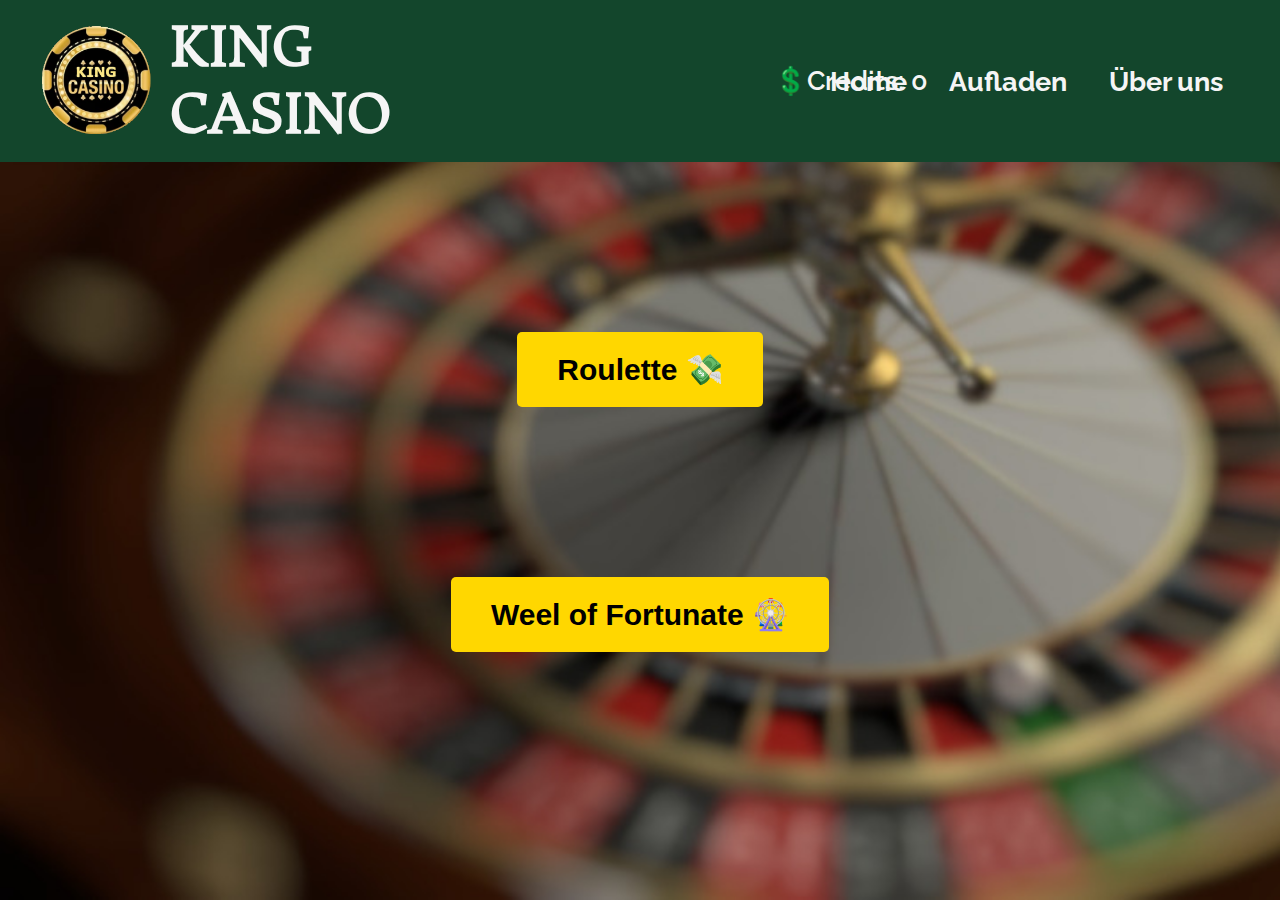
<file: index.html>
<!DOCTYPE html>
<html lang="de">

<head>
  <meta charset="UTF-8">
  <title>King Casino</title>
  <link rel="stylesheet" href="style.css">
  <script src="https://cdnjs.cloudflare.com/ajax/libs/gsap/3.9.1/gsap.min.js"></script>
  <script src="script.js" defer></script>

  <!--Font-->
  <link rel="preconnect" href="https://fonts.googleapis.com">
  <link rel="preconnect" href="https://fonts.gstatic.com" crossorigin>
  <link href="https://fonts.googleapis.com/css2?family=Raleway:ital,wght@0,100..900;1,100..900&display=swap" rel="stylesheet">
  

  <link rel="preconnect" href="https://fonts.googleapis.com">
  <link rel="preconnect" href="https://fonts.gstatic.com" crossorigin>
  <link href="https://fonts.googleapis.com/css2?family=Donegal+One&display=swap" rel="stylesheet">
</head>

<body>
  <header>
    <div id="home_links">
      <a id="link1" class="home_link" href="index.html">Home</a>
      <a id="link2" class="home_link" href="aufladen.html">Aufladen</a>
      <a id="link3" class="home_link" href="about.html">Über uns</a>
    </div>

    <div id="logo">
      <a href="index.html">
        <img src="image/KingCasino_logo2.png" alt="King Casino Logo">
      </a>
    </div>

    <div id="ueberschrift">
      <h1>KING CASINO</h1>
    </div>
    
    <p id="credit">💲Credits: <span id="counter">0</span></p>
    
  </header>

  <div class="bt_roulette">
    <a id="roulett_link" class="links" href="roulett.html"><button>Roulette 💸</button></a>
  </div> 

  <div class="bt_weel">
    <a id="weel_link" class="links" href="weelOfFortunate.html"><button>Weel of Fortunate 🎡</button></a>
  </div> 

  <footer>
    
  </footer>

</body>

</html>
</file>
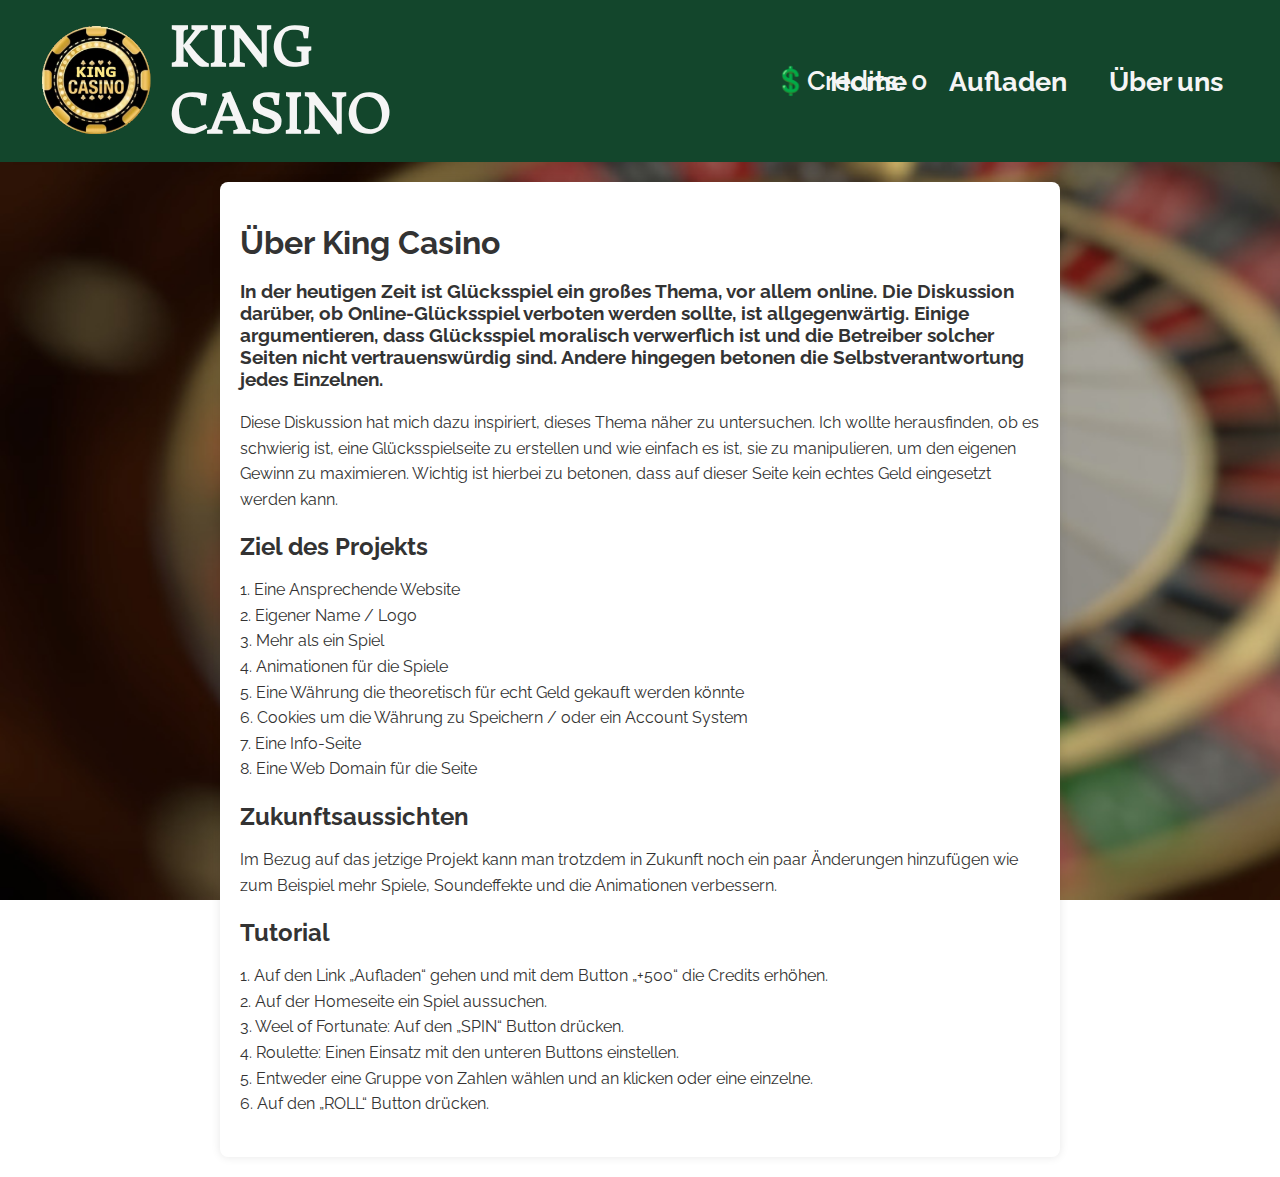
<file: about.html>
<!DOCTYPE html>
<html lang="de">
<head>
  <meta charset="UTF-8">
  <title>King Casino</title>
  <link rel="stylesheet" href="style.css">
  <script src="https://cdnjs.cloudflare.com/ajax/libs/gsap/3.9.1/gsap.min.js"></script>
  <script src="script.js" defer></script>

  <!-- Font -->
  <link rel="preconnect" href="https://fonts.googleapis.com">
  <link rel="preconnect" href="https://fonts.gstatic.com" crossorigin>
  <link href="https://fonts.googleapis.com/css2?family=Raleway:ital,wght@0,100..900;1,100..900&display=swap" rel="stylesheet">

  <link rel="preconnect" href="https://fonts.googleapis.com">
  <link rel="preconnect" href="https://fonts.gstatic.com" crossorigin>
  <link href="https://fonts.googleapis.com/css2?family=Donegal+One&display=swap" rel="stylesheet">
</head>

<body>
  <header>
    <div id="home_links">
      <a id="link1" class="home_link" href="index.html">Home</a>
      <a id="link2" class="home_link" href="aufladen.html">Aufladen</a>
      <a id="link3" class="home_link" href="about.html">Über uns</a>
    </div>

    <div id="logo">
      <a href="index.html">
        <img src="image/KingCasino_logo2.png" alt="King Casino Logo">
      </a>
    </div>

    <div id="ueberschrift">
      <h1>KING CASINO</h1>
    </div>

    <p id="credit">💲Credits: <span id="counter">0</span></p>
  </header>

  <main>
    <div class="content">
      <h1>Über King Casino</h1>
      <p class="intro">
        In der heutigen Zeit ist Glücksspiel ein großes Thema, vor allem online. Die Diskussion darüber, ob Online-Glücksspiel verboten werden sollte, ist allgegenwärtig. Einige argumentieren, dass Glücksspiel moralisch verwerflich ist und die Betreiber solcher Seiten nicht vertrauenswürdig sind. Andere hingegen betonen die Selbstverantwortung jedes Einzelnen.
      </p>
      <p class="body-text">
        Diese Diskussion hat mich dazu inspiriert, dieses Thema näher zu untersuchen. Ich wollte herausfinden, ob es schwierig ist, eine Glücksspielseite zu erstellen und wie einfach es ist, sie zu manipulieren, um den eigenen Gewinn zu maximieren. Wichtig ist hierbei zu betonen, dass auf dieser Seite kein echtes Geld eingesetzt werden kann.
      </p>

      <h2>Ziel des Projekts</h2>
      <p class="body-text">
        1. Eine Ansprechende Website <br>
        2. Eigener Name / Logo<br>
        3. Mehr als ein Spiel<br>
        4. Animationen für die Spiele<br>
        5. Eine Währung die theoretisch für echt Geld gekauft werden könnte<br>
        6. Cookies um die Währung zu Speichern / oder ein Account System<br>
        7. Eine Info-Seite<br>
        8. Eine Web Domain für die Seite<br>
      </p>

      <h2>Zukunftsaussichten</h2>
      <p class="body-text">
	      Im Bezug auf das jetzige Projekt kann man trotzdem in Zukunft noch ein paar 	Änderungen hinzufügen wie zum Beispiel mehr Spiele, Soundeffekte und die 	Animationen verbessern.
      </p>

      <h2>Tutorial</h2>
      <p class="body-text">
        1. Auf den Link „Aufladen“ gehen und mit dem Button „+500“ die Credits erhöhen. <br>
        2. Auf der Homeseite ein Spiel aussuchen. <br>
        3. Weel of Fortunate: Auf den „SPIN“ Button drücken. <br>
        4. Roulette: Einen Einsatz mit den unteren Buttons einstellen.<br>
        5. Entweder eine Gruppe von Zahlen wählen und an klicken oder eine einzelne.<br>
        6. Auf den „ROLL“ Button drücken. <br>
      </p>
    </div>
  </main>

  <footer>
    
  </footer>
</body>
</html>
</file>
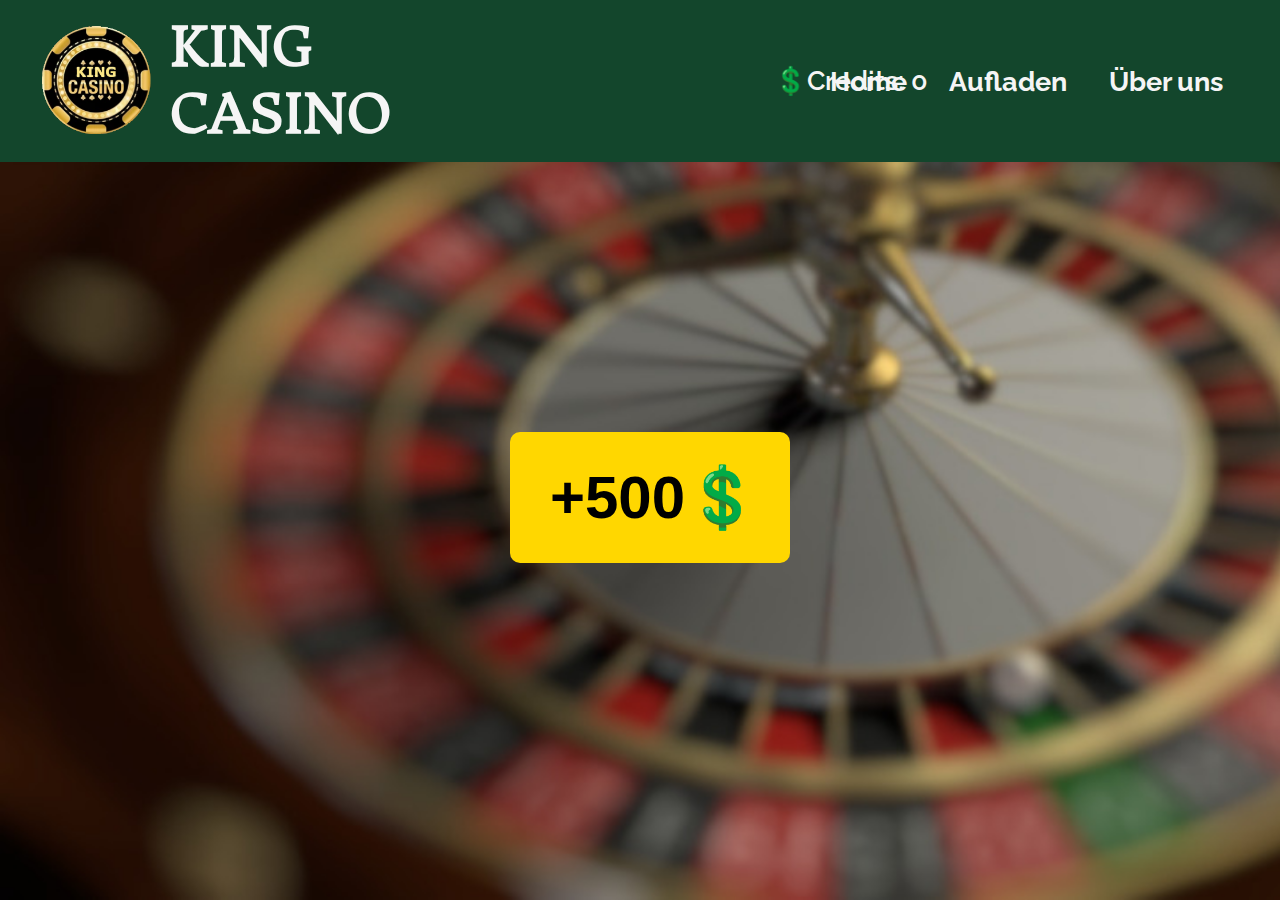
<file: aufladen.html>
<!DOCTYPE html>
<html lang="de">

<head>
  <meta charset="UTF-8">
  <title>King Casino</title>
  <link rel="stylesheet" href="style.css">
  <script src="https://cdnjs.cloudflare.com/ajax/libs/gsap/3.9.1/gsap.min.js"></script>
  <script src="script.js" defer></script>

  <!--Font-->
  <link rel="preconnect" href="https://fonts.googleapis.com">
  <link rel="preconnect" href="https://fonts.gstatic.com" crossorigin>
  <link href="https://fonts.googleapis.com/css2?family=Raleway:ital,wght@0,100..900;1,100..900&display=swap" rel="stylesheet">

  <link rel="preconnect" href="https://fonts.googleapis.com">
  <link rel="preconnect" href="https://fonts.gstatic.com" crossorigin>
  <link href="https://fonts.googleapis.com/css2?family=Donegal+One&display=swap" rel="stylesheet">
</head>

<body>
  <header>
    <!--
    <input type="checkbox" id="bt_toggle">
    <label for="tb_toggle" class="bt_toggle">
      <span class="bar"></span>
      <span class="bar"></span>
      <span class="bar"></span>
    </label>
    -->

    <div id="home_links">
      <a id="link1" class="home_link" href="index.html">Home</a>
      <a id="link2" class="home_link" href="aufladen.html">Aufladen</a>
      <a id="link3" class="home_link" href="about.html">Über uns</a>
    </div>

    <div id="logo">
      <a href="index.html">
        <img src="image/KingCasino_logo2.png" alt="King Casino Logo">
      </a>
    </div>

    <div id="ueberschrift">
      <h1>KING CASINO</h1>
    </div>
    
    <p id="credit">💲Credits: <span id="counter">0</span></p>
    
  </header>
  <div class="div_creditBT">
    <button id="bt_credit" onclick="addC()" >+500💲</button>
  </div>

  <footer>
  </footer>

</body>
</html>
</file>
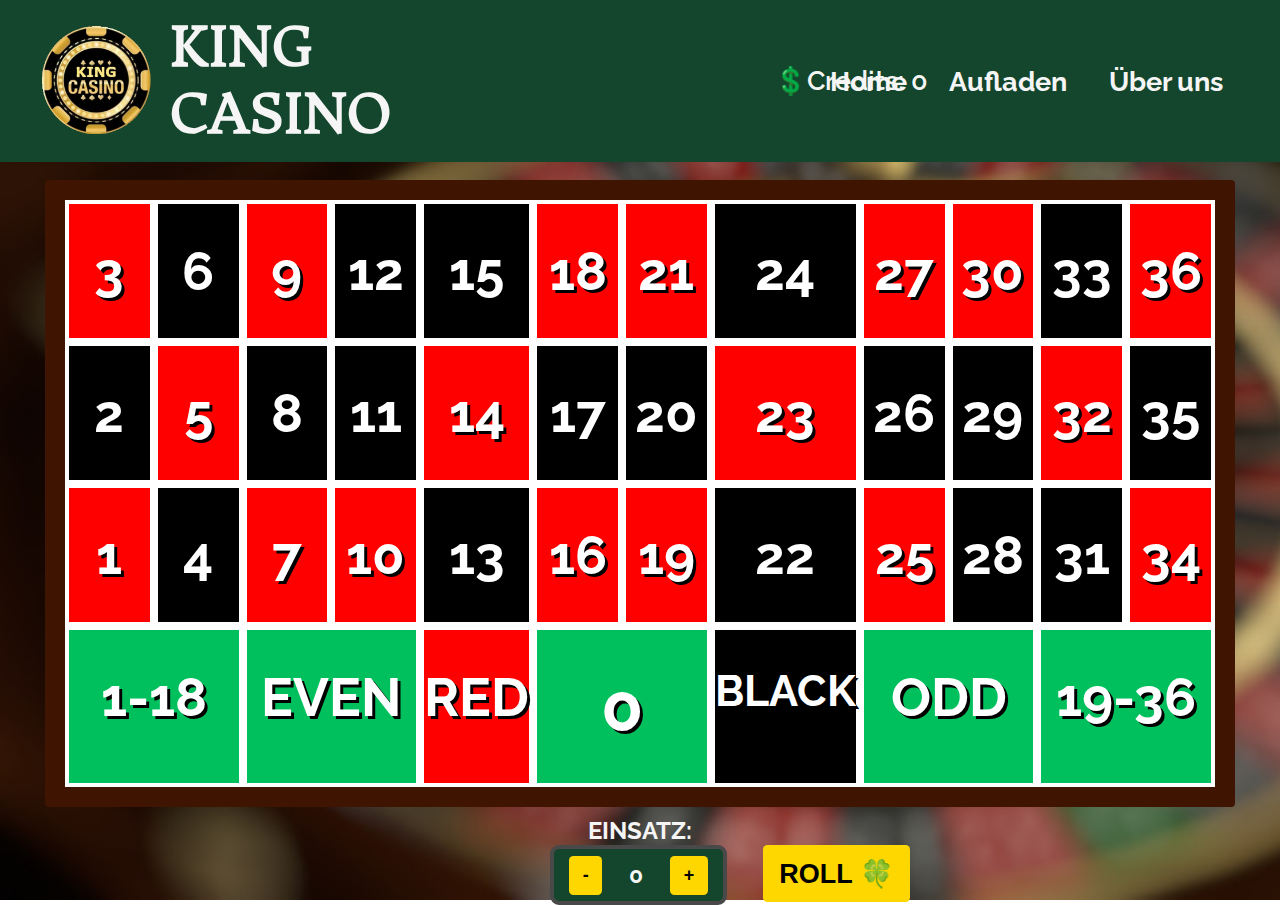
<file: roulett.html>
<!DOCTYPE html>
<html lang="de">
<head>
    <meta charset="UTF-8">
    <title>Roulette</title>
    <link rel="stylesheet" href="style.css">
    <script src="https://cdnjs.cloudflare.com/ajax/libs/gsap/3.9.1/gsap.min.js"></script>
    <script src="script.js" defer></script>

    <!--Font-->
    <link rel="preconnect" href="https://fonts.googleapis.com">
    <link rel="preconnect" href="https://fonts.gstatic.com" crossorigin>
    <link href="https://fonts.googleapis.com/css2?family=Raleway:ital,wght@0,100..900;1,100..900&display=swap" rel="stylesheet">

    <link rel="preconnect" href="https://fonts.googleapis.com">
    <link rel="preconnect" href="https://fonts.gstatic.com" crossorigin>
    <link href="https://fonts.googleapis.com/css2?family=Donegal+One&display=swap" rel="stylesheet">
</head>

<body>
  <header>
    <div id="home_links">
      <a id="link1" class="home_link" href="index.html">Home</a>
      <a id="link2" class="home_link" href="aufladen.html">Aufladen</a>
      <a id="link3" class="home_link" href="about.html">Über uns</a>
    </div>

    <div id="logo">
      <a href="index.html">
        <img src="image/KingCasino_logo2.png" alt="King Casino Logo">
      </a>
    </div>

    <div id="ueberschrift">
      <h1>KING CASINO</h1>
    </div>

    <p id="credit">💲Credits: <span id="counter">0</span></p>
  </header>

  <main>
    <div id="rouletteA">
      <img id="roulette_outer" class="roulette_img" src="image/roulette_outer.png" alt="FEHLER">
      <img id="roulette_inner" class="roulette_img" src="image/roulette_inner.png" alt="FEHLER">
      <img id="roulette_kugel" src="image/roulette_kugel.png" alt="FEHLER">
    </div>

    <div class="container">
      <!--Row 1-->
      <div class="red" onclick="f3()"><p>3</p><img id="3" class="red_nr to18_nr odd_nr" src="image/roulette_chip2.png" onmouseenter="hover(this)" onmouseout="hover_end(this)"></div>
      <div class="black" onclick="f6()"><p>6</p><img id="6" class="black_nr to18_nr even_nr" src="image/roulette_chip2.png" onmouseenter="hover(this)" onmouseout="hover_end(this)"></div>
      <div class="red" onclick="f9()"><p>9</p><img id="9" class="red_nr to18_nr odd_nr" src="image/roulette_chip2.png" onmouseenter="hover(this)" onmouseout="hover_end(this)"></div>
      <div class="black" onclick="f12()"><p>12</p><img id="12" class="black_nr to18_nr even_nr" src="image/roulette_chip2.png" onmouseenter="hover(this)" onmouseout="hover_end(this)"></div>
      <div class="black" onclick="f15()"><p>15</p><img id="15" class="black_nr to18_nr odd_nr" src="image/roulette_chip2.png" onmouseenter="hover(this)" onmouseout="hover_end(this)"></div>
      <div class="red" onclick="f18()"><p>18</p><img id="18" class="red_nr to18_nr even_nr" src="image/roulette_chip2.png" onmouseenter="hover(this)" onmouseout="hover_end(this)"></div>
      <div class="red" onclick="f21()"><p>21</p><img id="21" class="red_nr to36_nr odd_nr" src="image/roulette_chip2.png" onmouseenter="hover(this)" onmouseout="hover_end(this)"></div>
      <div class="black" onclick="f24()"><p>24</p><img id="24" class="black_nr to36_nr even_nr" src="image/roulette_chip2.png" onmouseenter="hover(this)" onmouseout="hover_end(this)"></div>
      <div class="red" onclick="f27()"><p>27</p><img id="27" class="red_nr to36_nr odd_nr" src="image/roulette_chip2.png" onmouseenter="hover(this)" onmouseout="hover_end(this)"></div>
      <div class="red" onclick="f30()"><p>30</p><img id="30" class="red_nr to36_nr even_nr" src="image/roulette_chip2.png" onmouseenter="hover(this)" onmouseout="hover_end(this)"></div>
      <div class="black" onclick="f33()"><p>33</p><img id="33" class="black_nr to36_nr odd_nr" src="image/roulette_chip2.png" onmouseenter="hover(this)" onmouseout="hover_end(this)"></div>
      <div class="red" onclick="f36()"><p>36</p><img id="36" class="red_nr to36_nr even_nr" src="image/roulette_chip2.png" onmouseenter="hover(this)" onmouseout="hover_end(this)"></div>
      <!-- Row 2 -->
      <div class="black" onclick="f2()"><p>2</p><img id="2" class="black_nr to18_nr even_nr" src="image/roulette_chip2.png" onmouseenter="hover(this)" onmouseout="hover_end(this)"></div>
      <div class="red" onclick="f5()"><p>5</p><img id="5" class="red_nr to18_nr odd_nr" src="image/roulette_chip2.png" onmouseenter="hover(this)" onmouseout="hover_end(this)"></div>
      <div class="black" onclick="f8()"><p>8</p><img id="8" class="black_nr to18_nr even_nr" src="image/roulette_chip2.png" onmouseenter="hover(this)" onmouseout="hover_end(this)"></div>
      <div class="black" onclick="f11()"><p>11</p><img id="11" class="black_nr to18_nr odd_nr" src="image/roulette_chip2.png" onmouseenter="hover(this)" onmouseout="hover_end(this)"></div>
      <div class="red" onclick="f14()"><p>14</p><img id="14" class="red_nr to18_nr even_nr" src="image/roulette_chip2.png" onmouseenter="hover(this)" onmouseout="hover_end(this)"></div>
      <div class="black" onclick="f17()"><p>17</p><img id="17" class="black_nr to18_nr odd_nr" src="image/roulette_chip2.png" onmouseenter="hover(this)" onmouseout="hover_end(this)"></div>
      <div class="black" onclick="f20()"><p>20</p><img id="20" class="black_nr to36_nr even_nr" src="image/roulette_chip2.png" onmouseenter="hover(this)" onmouseout="hover_end(this)"></div>
      <div class="red" onclick="f23()"><p>23</p><img id="23" class="red_nr to36_nr odd_nr" src="image/roulette_chip2.png" onmouseenter="hover(this)" onmouseout="hover_end(this)"></div>
      <div class="black" onclick="f26()"><p>26</p><img id="26" class="black_nr to36_nr even_nr" src="image/roulette_chip2.png" onmouseenter="hover(this)" onmouseout="hover_end(this)"></div>
      <div class="black" onclick="f29()"><p>29</p><img id="29" class="black_nr to36_nr odd_nr" src="image/roulette_chip2.png" onmouseenter="hover(this)" onmouseout="hover_end(this)"></div>
      <div class="red" onclick="f32()"><p>32</p><img id="32" class="red_nr to36_nr even_nr" src="image/roulette_chip2.png" onmouseenter="hover(this)" onmouseout="hover_end(this)"></div>
      <div class="black" onclick="f35()"><p>35</p><img id="35" class="black_nr to36_nr odd_nr" src="image/roulette_chip2.png" onmouseenter="hover(this)" onmouseout="hover_end(this)"></div>
      <!-- Row 3 -->
      <div class="red" onclick="f1()"><p>1</p><img id="1" class="red_nr to18_nr odd_nr" src="image/roulette_chip2.png" onmouseenter="hover(this)" onmouseout="hover_end(this)"></div>
      <div class="black" onclick="f4()"><p>4</p><img id="4" class="black_nr to18_nr even_nr" src="image/roulette_chip2.png" onmouseenter="hover(this)" onmouseout="hover_end(this)"></div>
      <div class="red" onclick="f7()"><p>7</p><img id="7" class="red_nr to18_nr odd_nr" src="image/roulette_chip2.png" onmouseenter="hover(this)" onmouseout="hover_end(this)"></div>
      <div class="red" onclick="f10()"><p>10</p><img id="10" class="red_nr to18_nr even_nr" src="image/roulette_chip2.png" onmouseenter="hover(this)" onmouseout="hover_end(this)"></div>
      <div class="black" onclick="f13()"><p>13</p><img id="13" class="black_nr to18_nr odd_nr" src="image/roulette_chip2.png" onmouseenter="hover(this)" onmouseout="hover_end(this)"></div>
      <div class="red" onclick="f16()"><p>16</p><img id="16" class="red_nr to18_nr even_nr" src="image/roulette_chip2.png" onmouseenter="hover(this)" onmouseout="hover_end(this)"></div>
      <div class="red" onclick="f19()"><p>19</p><img id="19" class="red_nr to36_nr odd_nr" src="image/roulette_chip2.png" onmouseenter="hover(this)" onmouseout="hover_end(this)"></div>
      <div class="black" onclick="f22()"><p>22</p><img id="22" class="black_nr to36_nr even_nr" src="image/roulette_chip2.png" onmouseenter="hover(this)" onmouseout="hover_end(this)"></div>
      <div class="red" onclick="f25()"><p>25</p><img id="25" class="red_nr to36_nr odd_nr" src="image/roulette_chip2.png" onmouseenter="hover(this)" onmouseout="hover_end(this)"></div>
      <div class="black" onclick="f28()"><p>28</p><img id="28" class="black_nr to36_nr even_nr" src="image/roulette_chip2.png" onmouseenter="hover(this)" onmouseout="hover_end(this)"></div>
      <div class="black" onclick="f31()"><p>31</p><img id="31" class="black_nr to36_nr odd_nr" src="image/roulette_chip2.png" onmouseenter="hover(this)" onmouseout="hover_end(this)"></div>
      <div class="red" onclick="f34()"><p>34</p><img id="34" class="red_nr to36_nr even_nr" src="image/roulette_chip2.png" onmouseenter="hover(this)" onmouseout="hover_end(this)"></div>
      <!-- Row 4 -->
      <div class="to18" onmouseover="hover_to18()" onmouseout="hover_end_to18()" onclick="f37()"><p class="r4">1-18</p> <img id="37" class="r4_img" src="image/roulette_chip2.png" ></div>
      <div class="even" onmouseover="hover_even()" onmouseout="hover_end_even()" onclick="f38()"><p class="r4">EVEN</p> <img id="38" class="r4_img" src="image/roulette_chip2.png" ></div>
      <div class="all_red" onmouseover="hover_red()" onmouseout="hover_end_red()" onclick="f39()"><p class="r4">RED</p> <img id="39" class="r4_img" src="image/roulette_chip2.png" ></div>

      <div class="zero" onclick="f0()"><p class="r4" >0</p> <img id="0" class="hidden r4_img" src="image/roulette_chip2.png" onmouseenter="hover(this)" onmouseout="hover_end(this)"></div>

      <div class="all_black" onmouseover="hover_black()" onmouseout="hover_end_black()" onclick="f41()"><p class="r4">BLACK</p> <img id="41" class="r4_img" src="image/roulette_chip2.png" ></div>
      <div class="odd" onmouseover="hover_odd()" onmouseout="hover_end_odd()" onclick="f42()"><p class="r4">ODD</p> <img id="42" class="r4_img" src="image/roulette_chip2.png" ></div>
      <div class="to36" onmouseover="hover_to36()" onmouseout="hover_end_to36()" onclick="f43()"><p class="r4">19-36</p> <img id="43" class="r4_img" src="image/roulette_chip2.png" ></div>
    </div>

    <p id="p_ein">EINSATZ:</p>

    <div id="ein">
      <div id="einsatz">
        <button id="m" class="pm" onclick="minus()">-</button>
        <p id="count">0</p>
        <button id="p" class="pm" onclick="plus()">+</button>
      </div>
      <button id="setzen" onclick="setzen()">ROLL 🍀</button>
    </div>
  </main>
  <footer>
    
  </footer>

</body>
</html>
</file>
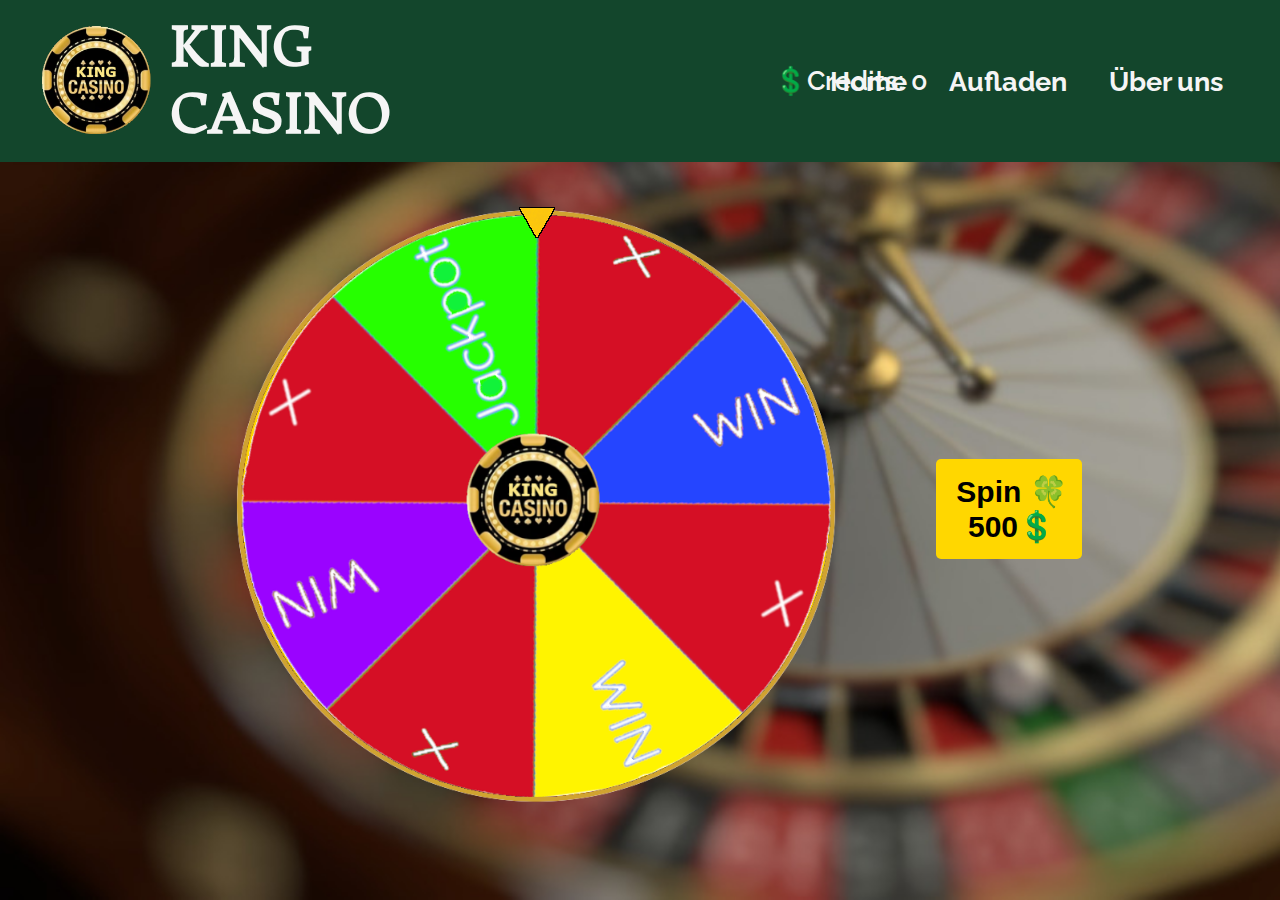
<file: weelOfFortunate.html>
<!DOCTYPE html>
<html lang="de">
    <head>
        <meta charset="UTF-8">
        <title>WheelOfFortunate</title>
        <link rel="stylesheet" href="style.css">
        <script src="https://cdnjs.cloudflare.com/ajax/libs/gsap/3.9.1/gsap.min.js"></script>
        <script src="script.js" defer></script>

        <!--Font-->
        <link rel="preconnect" href="https://fonts.googleapis.com">
        <link rel="preconnect" href="https://fonts.gstatic.com" crossorigin>
        <link href="https://fonts.googleapis.com/css2?family=Raleway:ital,wght@0,100..900;1,100..900&display=swap" rel="stylesheet">

        <link rel="preconnect" href="https://fonts.googleapis.com">
        <link rel="preconnect" href="https://fonts.gstatic.com" crossorigin>
        <link href="https://fonts.googleapis.com/css2?family=Donegal+One&display=swap" rel="stylesheet">
        
    </head>
    <body>
        <header>
            <div id="home_links">
              <a id="link1" class="home_link" href="index.html">Home</a>
              <a id="link2" class="home_link" href="aufladen.html">Aufladen</a>
              <a id="link3" class="home_link" href="about.html">Über uns</a>
            </div>
        
            <div id="logo">
              <a href="index.html">
                <img src="image/KingCasino_logo2.png" alt="King Casino Logo">
              </a>
            </div>
        
            <div id="ueberschrift">
              <h1>KING CASINO</h1>
            </div>

            <p id="credit">💲Credits: <span id="counter">0</span></p>
          </header>

        <div class="div_spin">
          <img id="pointerspin" src="image/pointer.png" alt="fehler">
          <img id="logospin" src="image/wheel.png" alt="fehler">
          <button id="bt_spin" onclick="spin()">Spin 🍀<br>500💲</button>
        </div>

    </body>
</html>
</file>
<file: style.css>
body {
    font-family: "Raleway", sans-serif ;
    color: whitesmoke;
    padding: 0px;
    margin: 0px;
    background-image: url(image/roulette_schräg_blur.jpg);
    background-attachment: fixed;
    background-size: cover;
}

header{
    background-color: #13462c;
    display: flex;
    justify-content: space-between;
    align-items: center;
    padding: 5px 20px;
}

footer{
    background-color: #4b4848;
}

#ueberschrift{
    flex: 1;
    text-align: left;
}

#ueberschrift h1{
    font-size: 40pt;
    color: whitesmoke;
    margin: 0;
    font-weight: bold;
    font-family: "Donegal One", sans-serif;
}

#logo img{
    max-width: 150px;
    height: auto;
    margin: 0px;
    flex: 0;
}

#background {
    position: fixed;
    top: 0;
    left: 0;
    width: 100%;
    height: 100%;
    background-image: url(image/roulette_schräg_blur.jpg);
    background-size: cover;
    z-index: -1; /* Stellen Sie sicher, dass das Hintergrundbild hinter allen anderen Elementen liegt */
}

#home_links {
    position: absolute;
    right: 32px;
    font-size: 20pt;
    gap: 20px;
    margin: 0px;
    flex: 4;
}

.home_link {
    font-weight: bold;
    color: whitesmoke;
    text-decoration: none;
    margin-right: 15px;
    text-decoration: none;
    padding: 5px 10px;
    border-radius: 10px;
}

.home_link:hover {
    font-weight: bolder;
    color: black;
    font-weight: bold;
    background-color: gold;
}

.bt_roulette, .bt_weel{
    margin-top: 20px;
    display: flex;
    justify-content: center;
}

.bt_weel button, .bt_roulette button {
    margin-top: 150px ;
    padding: 20px 40px;
    font-size: 30px;
    border: none;
    background-color: gold;
    color: #000000;
    border-radius: 5px;
    cursor: pointer;
    font-weight: bolder;
}


.bt_roulette button:hover, .bt_weel button:hover {
    background-color: goldenrod;
    transform: scale(1.03);
}

#credit{
    margin: 0px;
    display: felx;
    flex: 3;
    font-size: 20pt;
    text-align: center;
    font-weight: 600;
}

.div_creditBT{
    display: flex;
    margin-top: 30vh;
    margin-right: 20vh;
    justify-content: center;
    
}

#bt_credit {
    margin-left: 200px;
    font-size: 60px;
    border: none;
    background-color: gold;
    color: #000000;
    border-radius: 10px;
    cursor: pointer;
    font-weight: bolder;
    padding: 30px;
    padding-left: 40px;
    padding-right: 40;
}

#bt_spin {
    margin-left: 100px;
    font-size: 30px;
    border: none;
    background-color: gold;
    color: #000000;
    border-radius: 5px;
    cursor: pointer;
    font-weight: bolder;
    padding: 15px;
    padding-left: 20px;
    padding-right: 20;
}

.div_spin{
    position: relative;
    display: flex;
    align-items: center;
    justify-content: center;
    margin-top: 5vh;
    overflow: hidden;
}

#pointerspin {
    position: relative;
    top: -286px;
    left: 320px;
    z-index: 1;
}

#logospin {
    position: relative;
    z-index: 0;
    width: 600px;
    height: auto;
    padding-bottom: 7px;
}

.container {
    position: relative;
    display: grid;
    grid-template-rows: auto auto auto auto;
    grid-template-columns: repeat(12, 0.5fr);

    color: white;
    font-size: 40pt;
    font-weight: bolder;
    background-color: #00c05d;
    border: 20px #3f1400 solid;
    border-radius: 4px;
    margin: 5vh;
    margin-top: 2vh;
    margin-bottom: 1vh;
}

.red, .black{
    display: flex;
    text-align: center;
    justify-content: center;
    border: white 4px solid;
}

.container p {
    user-select: none;
    position: relative;
    padding: 0;
    margin: 0;
    z-index: 1;
    padding-top: 4vh;
    padding-bottom: 4vh;
    text-shadow: 3px 3px 0px black;
}

.container p .r4 {
    display: flex;
    text-align: center;
    justify-content: center;
    padding-top: 1vh;
    padding-bottom: 1vh;
}

.container img {
    position: absolute;
    opacity: 0;   /*Deckkraft zwischen 0-1*/
    padding: 0;
    margin: 0;
    margin-top: 0.8vh;
    height: auto;
    width: 13vh;
    z-index: 2;
}

.r4_img{
    top: 50%;
    left: 50%;
    transform: translate(-50%, -50%);
} 

.hidden {
    opacity: 0;
}
.visible {
    opacity: 1;
}

.all_red, .all_black, .to18, .even, .odd, .to36, .zero{
    position: relative;
    border: white 4px solid;
    text-align: center;
}

.to18, .even, .odd, .to36, .zero{
    grid-column: span 2;
}

.zero{
    font-size: 52pt;
}

.all_black{
    font-size: 32pt;
}

.red, .all_red{
    background-color: red;
}

.black, .all_black{
    background-color: black;
}


#einsatz {
    display: inline-flex;
    align-items: center;
    justify-content: center;
    margin: 0;
    padding: 0.7vh;
    border: 0.5vh solid #494949;
    border-radius: 1vh;
    background-color: #13462c;
}

#einsatz .pm {
    background-color: gold;
    color: black;
    border: none;
    padding: 1vh 1.5vh;
    margin: 0 1vh;
    border-radius: 0.5vh;
    cursor: pointer;
    font-size: 2vh;
    font-weight: bolder;
}

#einsatz .pm:hover {
    background-color: goldenrod;
}

#setzen:hover {
    background-color: goldenrod;
}

#einsatz p {
    margin: 0 2vh;
    font-size: 2.5vh;
    font-weight: bold;
    color: whitesmoke;
}

#ein {
    display: flex;
    justify-content: center;
    text-align: center;
    margin-left: 20vh;
}

#p_ein {
    display: flex;
    align-items: center;
    justify-content: center;
    font-weight: bolder;
    font-size: 18pt;
    padding: 0;
    margin: 0;
}

#setzen {
    background-color: gold;
    color: black;
    border: none;
    padding: 0vh 1.8vh;
    margin: 0;
    margin-left: 4vh;
    margin-bottom: 0.3vh;
    border-radius: 0.5vh;
    cursor: pointer;
    font-size: 3vh;
    font-weight: bolder;
}

#rouletteA {
    overflow: hidden;
    opacity: 0;
    z-index: -1; 
    position: absolute; 
    top: 50%; /* Zentriert die obere Kante des Roulette-Containers */
    left: 50%; /* Zentriert die linke Kante des Roulette-Containers */
    transform: translate(-50%, -50%); /* Zentriert das Element genau in der Mitte des Viewports */
    width: 720px; 
    height: 720px; 
    background-color: #3f1400;
    border: 2vh solid #000000;
    border-radius: 5vh;

}

.roulette_img {
    position: absolute; 
    top: 50%; /* Zentriert die obere Kante des Bildes */
    left: 50%; /* Zentriert die linke Kante des Bildes */
    transform: translate(-50%, -50%); /* Zentriert das Bild genau in der Mitte des Containers */
}

#roulette_outer {
    width: 100%; /* Füllt die gesamte Breite des Containers aus */
    height: 100%; /* Füllt die gesamte Höhe des Containers aus */
}

#roulette_inner {
    width: 70%; /* Verkleinert das innere Bild relativ zum äußeren Bild */
    height: 70%; /* Verkleinert das innere Bild relativ zum äußeren Bild */
}

#roulette_kugel {
    position: absolute; /* Positionierung relativ zu .rouletteA */
    top: 7%; /* Zentriert die obere Kante des Elements relativ zu .rouletteA */
    left: 48%; /* Zentriert die linke Kante des Elements relativ zu .rouletteA */
    transform: translate(-50%, -50%); /* Zentriert die Kugel innerhalb von .rouletteA */
    max-width: 20px; /* Maximal 50% der Breite von .rouletteA */
    max-height: 20px; /* Maximal 50% der Höhe von .rouletteA */
    z-index: 3; /* Soll über allen anderen Bildern liegen */
}



.content {
    color: #333;
    max-width: 800px;
    margin: 20px auto;
    padding: 20px;
    background-color: #fff;
    box-shadow: 0 0 10px rgba(0,0,0,0.1);
    border-radius: 8px;
}

.content h1, h2 {
    color: #333;
    margin-bottom: 10px;
}

.content p, ul {
    margin-bottom: 20px;
}

.intro {
    font-size: 1.2em;
    font-weight: bold;
}

.body-text {
    line-height: 1.6;
}

ul.body-text {
    padding-left: 20px;
}

ul.body-text li {
    margin-bottom: 10px;
}
</file>
